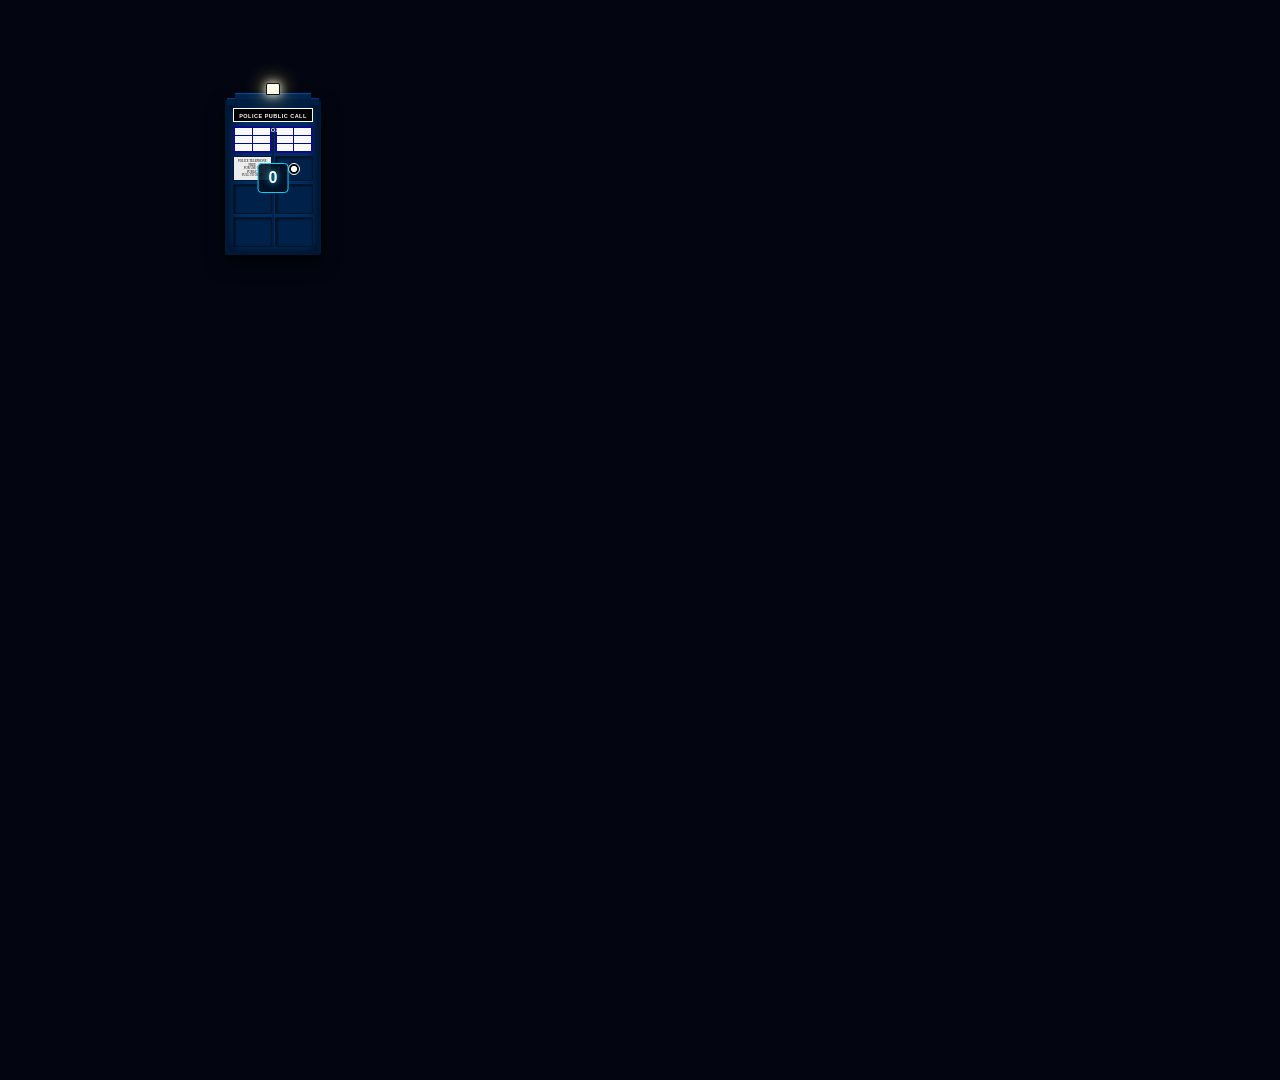
<file: fsd-projects/bouncing-box/index.html>
<!DOCTYPE html>
<html>
  <head>
    <meta charset="utf-8" />
    <title>Bouncing Box</title>
    <script src="jquery.min.js"></script>
    <style>
      .board {
          height: 100vh;
          background-color: #030611;
          overflow: hidden;
        }
        /* Animated Time Vortex Background Image */
        .board::before {
          content: "";
          position: absolute;
          top: -20%;
          left: -20%;
          width: 140%;
          height: 140%;
          background-image: url("https://t4.ftcdn.net/jpg/02/72/64/89/360_F_272648902_UydiSHfsVjiX4LSycKOBhPlnled7LxZf.jpg");
          background-size: cover;
          background-position: center;
          animation: vortexMotion 15s ease-in-out infinite alternate;
          z-index: 0;
        }

        @keyframes vortexMotion {
          0% {
            transform: scale(1) rotate(0deg);
            filter: brightness(1);
          }
          50% {
            transform: scale(1.15) rotate(2deg);
            filter: brightness(1.2);
          }
          100% {
            transform: scale(1.05) rotate(-2deg);
            filter: brightness(0.9);
          }
        }
        /* Outer TARDIS Main Frame */
        .box {
          width: 96px;
          height: 155px;
          background-color: #002d62;
          color: white;
          font-family: Arial, sans-serif;
          font-size: 20px;
          font-weight: bold;
          text-align: center;
          user-select: none;
          display: flex;
          align-items: center;
          justify-content: center;
          position: absolute;
          top: 100px;
          left: 0px;

          border: 4px solid #001836;
          box-shadow: inset 0 0 15px rgba(0, 0, 0, 0.85), 0 8px 18px rgba(0, 0, 0, 0.7);
          border-radius: 2px;
          box-sizing: border-box;
          cursor: pointer;
        }

        /* Stepped Pyramid Roof Structure */
        .box::before {
          content: "";
          position: absolute;
          top: -6px;
          left: -2px;
          right: -2px;
          height: 6px;
          background-color: #001e42;
          border-top: 1px solid #003d80;
          z-index: 2;
        }

        .box::after {
          content: "";
          position: absolute;
          top: -11px;
          left: 6px;
          right: 6px;
          height: 5px;
          background-color: #00244e;
          border-top: 1px solid #004b9c;
          z-index: 2;
        }

        /* Animated Pulsing Beacon Light */
        .tardis-light {
          position: absolute;
          top: -21px;
          left: 50%;
          transform: translateX(-50%);
          width: 12px;
          height: 10px;
          background-color: #fffdec;
          border: 1px solid #111;
          border-radius: 2px 2px 0 0;
          box-shadow: 0 0 10px #ffffff, 0 0 20px #ffe066;
          animation: pulse 1.8s infinite ease-in-out;
          z-index: 3;
        }

        @keyframes pulse {
          0%, 100% { opacity: 1; box-shadow: 0 0 10px #ffffff, 0 0 20px #ffe066; }
          50% { opacity: 0.35; box-shadow: 0 0 3px #ffffff; }
        }

        /* Police Box Sign Banner */
        .police-sign {
          position: absolute;
          top: 4px;
          left: 4px;
          right: 4px;
          height: 14px;
          background-color: #000000;
          color: #ffffff;
          font-size: 5.5px;
          line-height: 14px;
          letter-spacing: 0.5px;
          border: 1px solid #ffffff;
          box-sizing: border-box;
          z-index: 3;
        }

        /* Doors Container Layout */
        .tardis-details {
          position: absolute;
          top: 22px;
          bottom: 4px;
          left: 4px;
          right: 4px;
          display: grid;
          grid-template-columns: 1fr 1fr;
          grid-template-rows: 1.1fr 1fr 1.2fr 1.2fr;
          gap: 3px;
          pointer-events: none;
        }

        /* Center Seam dividing Left and Right Doors */
        .door-seam {
          position: absolute;
          top: 22px;
          bottom: 4px;
          left: 50%;
          width: 1px;
          background-color: #001229;
          transform: translateX(-50%);
          z-index: 2;
          pointer-events: none;
        }

        /* Window Panes with Inner Grids */
        .window {
          background-color: #010c89;
          border: 1px solid #1b0588;
          border-radius: 1px;
          display: grid;
          grid-template-columns: 1fr 1fr;
          grid-template-rows: 1fr 1fr 1fr;
          gap: 1px;
          padding: 1px;
          box-sizing: border-box;
        }

        .window-pane {
          background-color: #f8f8f8;
        }

        /* Left Door Call Box Notice Sign */
        .notice-sign {
          background-color: #ececec;
          border: 1px solid #001836;
          color: #000;
          font-size: 3px;
          line-height: 3.5px;
          display: flex;
          align-items: center;
          justify-content: center;
          text-align: center;
          padding: 1px;
          font-family: serif;
          font-weight: normal;
        }

        /* Right Door Panel containing St. John Badge & Door Handles */
        .panel-with-badge {
          background-color: #00224a;
          border: 1px solid #00152e;
          box-shadow: inset 1px 1px 3px rgba(0, 0, 0, 0.7);
          border-radius: 1px;
          position: relative;
          display: flex;
          align-items: center;
          justify-content: center;
        }

        /* St. John Ambulance Badge Logo */
        .st-john-badge {
          width: 10px;
          height: 10px;
          border-radius: 50%;
          background: radial-gradient(circle, #ffffff 40%, #000000 45%);
          border: 1px solid #ffffff;
        }

        /* Metal Handles & Keyhole Hardware */
        .handle-left {
          position: absolute;
          right: 2px;
          bottom: 2px;
          width: 1px;
          height: 7px;
          background-color: #d1d1d1;
          box-shadow: 0 0 1px #000;
        }

        .handle-right {
          position: absolute;
          left: 2px;
          bottom: 2px;
          width: 1px;
          height: 7px;
          background-color: #d1d1d1;
          box-shadow: 0 0 1px #000;
        }

        .keyhole {
          position: absolute;
          left: 2px;
          bottom: 11px;
          width: 2px;
          height: 2px;
          border-radius: 50%;
          background-color: #ffeeaa;
          box-shadow: 0 0 1px #000;
        }

        /* Standard Wood Panels */
        .panel {
          background-color: #00224a;
          border: 1px solid #00152e;
          box-shadow: inset 1px 1px 3px rgba(0, 0, 0, 0.7);
          border-radius: 1px;
          position: relative;
        }

        /* Center Score Display Badge */
        .score-display {
        position: absolute;
        z-index: 10;
        top: 50%;
        left: 50%;
        transform: translate(-50%, -50%);
        background-color: rgba(0, 15, 35, 0.9);
        color: white;
        padding: 5px 10px;
        border-radius: 4px;
        border: 1px solid #00d2ff;
        font-size: 16px;
        text-shadow: 0 0 6px #00d2ff;
        pointer-events: none;
        }
     </style>
   </head>
   <body class="board">
     
     <div class="box">
  <div class="score-display">0</div>

       <!-- Animated Beacon Light -->
       <div class="tardis-light"></div>


       <!-- Main Header Sign -->
       <div class="police-sign">POLICE PUBLIC CALL BOX</div>


       <!-- Seam Between Left & Right Doors -->
       <div class="door-seam"></div>


       <!-- Grid of Door Components -->
       <div class="tardis-details">
         <!-- Row 1: Divided Window Panes -->
         <div class="window">
           <div class="window-pane"></div><div class="window-pane"></div>
           <div class="window-pane"></div><div class="window-pane"></div>
           <div class="window-pane"></div><div class="window-pane"></div>
         </div>
         <div class="window">
           <div class="window-pane"></div><div class="window-pane"></div>
           <div class="window-pane"></div><div class="window-pane"></div>
           <div class="window-pane"></div><div class="window-pane"></div>
         </div>


         <!-- Row 2: Notice Sign & Right Panel with St. John Badge & Handles -->
         <div class="notice-sign">
           POLICE TELEPHONE<br>FREE<br>FOR USE OF<br>PUBLIC<br>PULL TO OPEN
           <div class="handle-left"></div>
         </div>
         <div class="panel-with-badge">
           <div class="st-john-badge"></div>
           <div class="handle-right"></div>
           <div class="keyhole"></div>
         </div>


         <!-- Rows 3 & 4: Lower Wood Panels -->
         <div class="panel"></div>
         <div class="panel"></div>
         <div class="panel"></div>
         <div class="panel"></div>
       </div>
    <script>

      
      /* Updates ONLY the text inside .score-display instead of box.text() */
      function changeBoxText(newText) {
      scoreDisplay.text(newText);
}
      (function () {
        "use strict";
        /* global jQuery */

        //////////////////////////////////////////////////////////////////
        /////////////////// SETUP DO NOT DELETE //////////////////////////
        //////////////////////////////////////////////////////////////////

        var box = jQuery(".box"); // reference to the HTML .box element
        var board = jQuery(".board"); // reference to the HTML .board element
        var scoreDisplay = jQuery(".score-display"); // Selects the .score-display element
        var boardWidth = board.width(); // the maximum X-Coordinate of the screen
        
        // update the boardWidth variable when the window is resized
        jQuery(window).on("resize", function () {
          boardWidth = board.width();
        });

        // Every 50 milliseconds, call the update Function (see below)
        setInterval(update, 50);

        // Every time the box is clicked, call the handleBoxClick Function (see below)
        box.on("click", handleBoxClick);

        // moves the Box to a new position on the screen along the X-Axis
        function moveBoxTo(newPositionX) {
          box.css("left", newPositionX);
          
        }

        /* Updates ONLY the text inside .score-display instead of box.text() */
        function changeBoxText(newText){
        scoreDisplay.text(newText);
        }
        

        //////////////////////////////////////////////////////////////////
        /////////////////// YOUR CODE BELOW HERE /////////////////////////
        //////////////////////////////////////////////////////////////////

        // TODO 2 - Variable declarations
        var positionX = 5;
        var points = 0;
        var speed = 10;
        var speedy = 3


        /**
         * This Function will be called 20 times/second.
         * Each time it is called, it should move the Box to a new location.
         * If the box drifts off the screen, turn it around!
         */
        function update() {
        moveBoxTo(positionX);
          positionX += speed;
          if (positionX > boardWidth) {
          // Code to reverse speed goes here
          speed *= -1
        } 
        if (positionX < 0) {
        // Code to reverse speed goes here
        speed *= -1;
      }    

    

        }

        /**
         * This Function will be called each time the box is clicked.
         * Each time it is called, it should perform each of the following actions:
         * - increase the points total
         * - increase the speed
         * - move the box to the left side of the screen.
         */
        function handleBoxClick() {
        points++;
       changeBoxText(points);
      positionX = 0;
      speed += 3;
      }



        })();
    </script>
  </body>
</html>
</file>
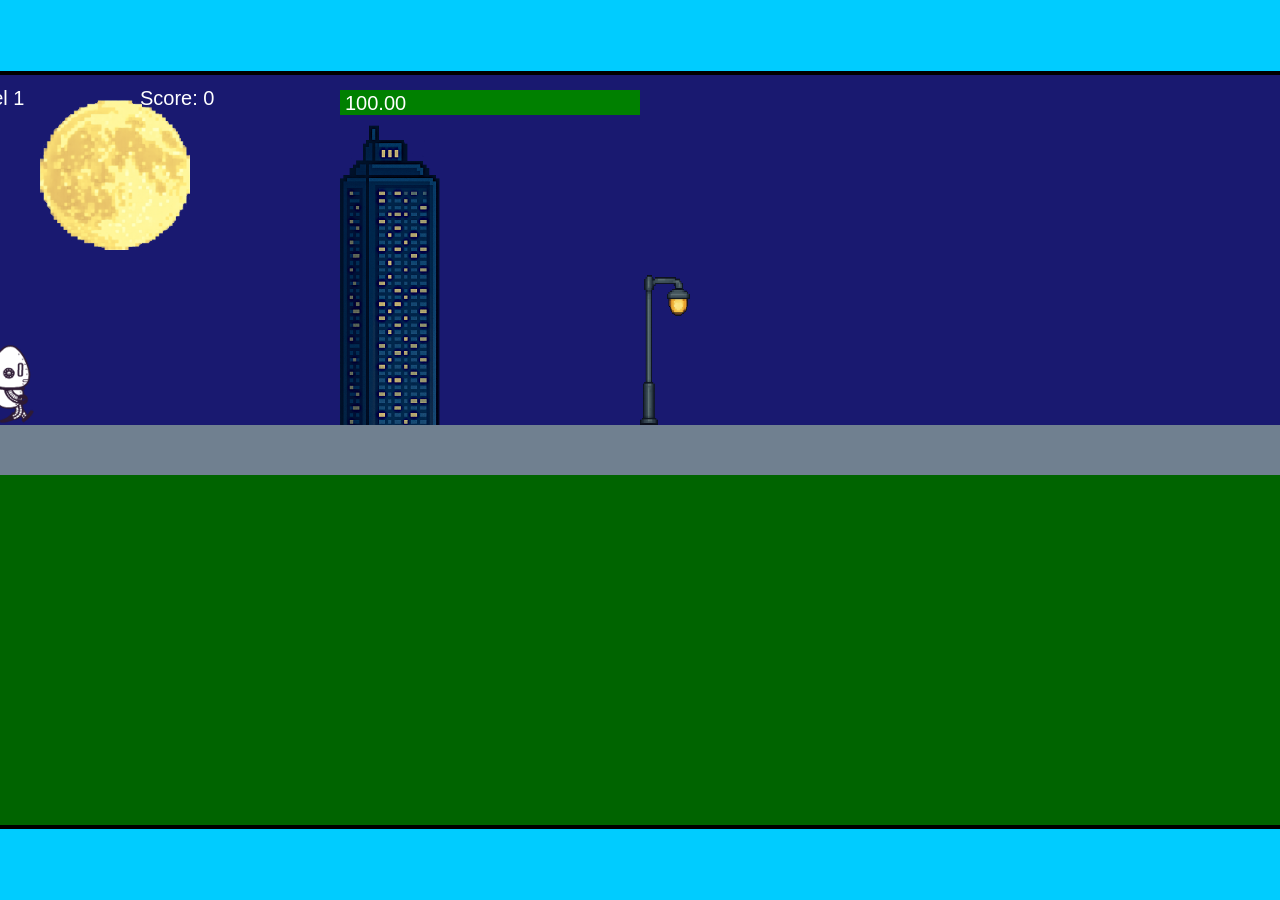
<file: fsd-projects/runtime/index.html>
<!DOCTYPE html>
<html lang="en">
  <head>
    <meta charset="UTF-8" />
    <meta name="viewport" content="width=device-width, initial-scale=1.0" />
    <title>Runtime Neo</title>
    <link rel="stylesheet" href="runtime.css" />
    <script src="https://code.jquery.com/jquery-3.1.0.js"></script>
    <script src="setup.js"></script>
    <script src="levels.js"></script>
    <script src="scenery.js"></script>
    <script src="student.js"></script>
    <script src="main.js"></script>
  </head>
  <body id="body">
    <canvas id="gameCanvas" width="1400" height="750"></canvas>
    <img id="player" src="images/halle.png" />
    <img id="projectile" src="images/projectile.png" />
    <img id="basicPlatform" src="images/interactable/basicPlatform.png" />
    <img id="spikes" src="images/interactable/spikes.png" />
    <img id="bug" src="images/interactable/bug.png" />
    <img id="healthUp" src="images/interactable/healthUp.png" />
    <img id="flag" src="images/interactable/flag.png" />
    <img id="moon" src="images/backgrounds/moon.png" />
    <img id="building" src="images/backgrounds/building.png" />
    <img id="lamp" src="images/backgrounds/lamp.png" />
  </body>
</html>
</file>
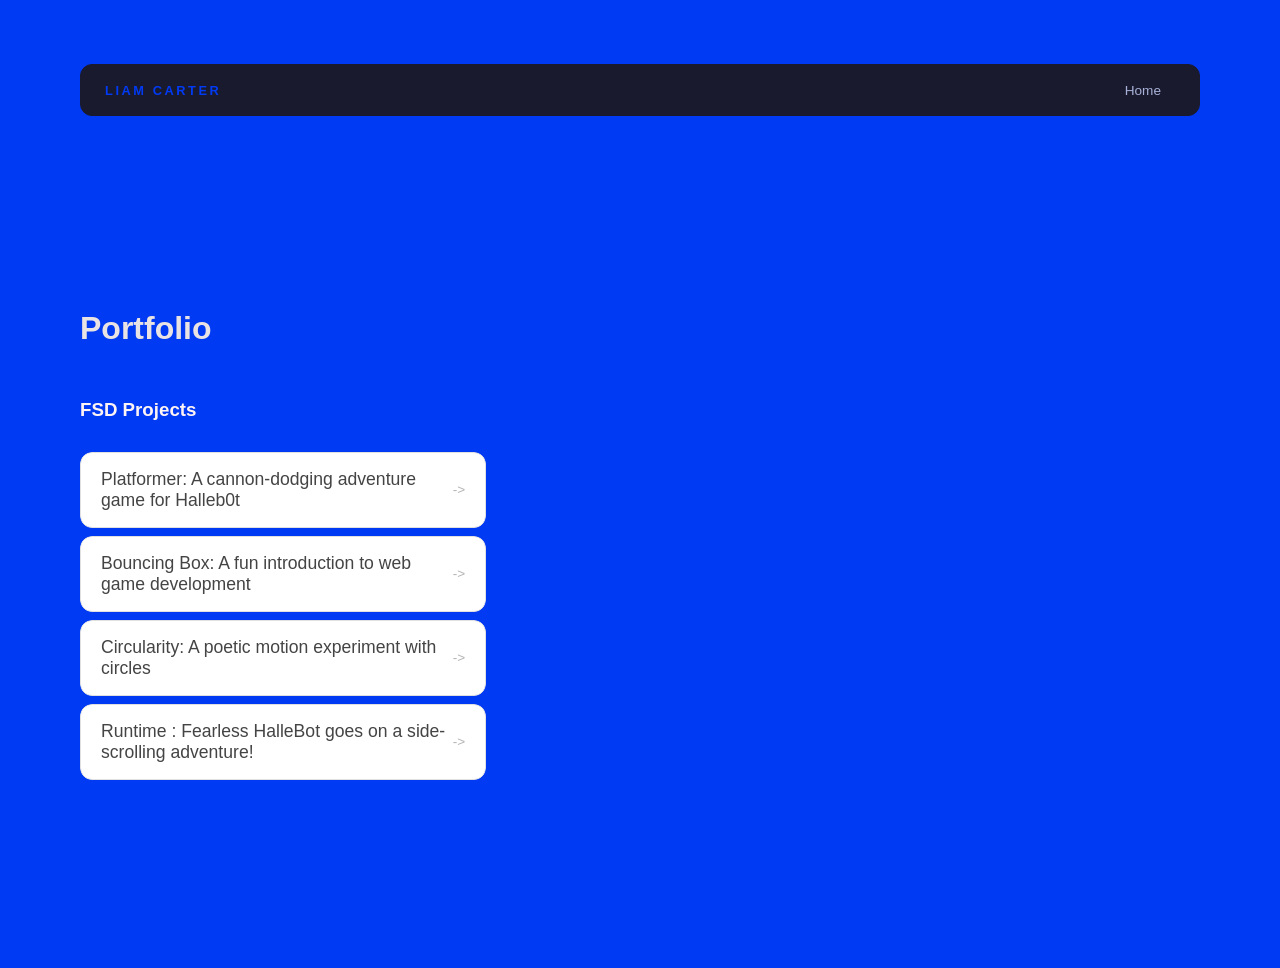
<file: portfolio.html>
<!DOCTYPE html>
<html>
  <head>
    <title> Doctor who?</title>
  </head>

  <body>
    <!-- All content goes here -->
    <div id="all-contents">
      
      <head>
  <title>My Awesome Website</title>
  </head>

  <!-- All content goes here -->
<div id="all-contents">
 <nav>
  <h1>Liam Carter</h1>
  <ul id="nav-ul">
    <li class="nav-li">
      <a href="index.html">Home</a>
    </li>
  </ul>
</nav>
  </nav>

  <main>
 <div class="content">
    <h1>Portfolio</h1>
    <h3>FSD Projects</h3>
    <ul id="portfolio">
<li>
  <a href="fsd-projects/platformer/">Platformer: A cannon-dodging adventure game for Halleb0t</a>
</li>
<li>
  <a href="fsd-projects/bouncing-box/">Bouncing Box: A fun introduction to web game development</a>
</li>
<li>
  <a href="fsd-projects/circularity/">Circularity: A poetic motion experiment with circles</a>
</li>
<li>
 <a href="fsd-projects/runtime/">Runtime : Fearless HalleBot goes on a side-scrolling adventure!</a>
</li>
    </ul>

    <!-- ASD Projects will go here -->

  </div>
  </main>
</div>

<head>
  <title>Liam Carter</title>
  <link rel="stylesheet" href="style.css" />
</head>

    </div>
  </body>
</html>
</file>
<file: fsd-projects/runtime/runtime.css>
/* runtime.css */
/* Styles for Runtime Neo auto-runner game */

img {
  display: none;
}

#gameCanvas {
  position: absolute;
  border: 4px solid #000;
  top: 50%;
  left: 50%;
  transform: translate(-50%, -50%);
}

body {
  margin: 0;
  background-color: #00ccff;
  font-family: Arial, sans-serif;
  text-align: center;
  overflow: hidden;
}
</file>
<file: style.css>
* {
  box-sizing: border-box;
}

body {
  margin: 0;
  background: #013af3;
  color: #fff4f4;
  font-family: "Helvetica Neue", Arial, sans-serif;
}

#all-contents {
  max-width: 1500px;
  min-height: 100vh;
  margin: 0 auto;
  padding: 32px 40px;
}

main {
  display: grid;
  grid-template-columns: minmax(220px, 1fr) minmax(420px, 1.6fr);
  align-items: center;
  min-height: calc(100vh - 160px);
  gap: clamp(32px, 5vw, 80px);
}

.sidebar {
  width: 100%;
}

.content {
  display: flex;
  flex-direction: column;
  align-items: flex-start;
  gap: 12px;
}

h2 {
  margin: 0;
  font-size: clamp(4rem, 10vw, 7rem);
  line-height: 0.9;
  font-weight: 900;
  letter-spacing: -0.04em;
  text-transform: uppercase;
  color: #000;
}

.content > p {
  margin: 0;
  color: #999;
  font-size: 0.9rem;
  text-transform: uppercase;
  letter-spacing: 0.15em;
  line-height: 1.4;
}

h2 {
  color: #cac701; /* bright accent */
}

.content p {
  color: #a8b2d8;
}

#interests {
  margin-top: 32px;
  width: 100%;
}

#interests h3 {
  margin: 0 0 12px;
  font-size: 0.75rem;
  font-weight: 700;
  text-transform: uppercase;
  letter-spacing: 0.2em;
  color: #aaa;
}

#interests ul {
  list-style: none;
  margin: 0;
  padding: 0;
  display: flex;
  flex-wrap: wrap;
  gap: 8px;
}

#interests li {
  color: #555;
  font-size: 1rem;
  font-weight: 600;
  padding: 10px 20px;
  background: #fff;
  border: 1px solid #ddd;
  border-radius: 100px;
  transition:
    background 0.25s ease,
    color 0.25s ease,
    transform 0.25s ease;
  cursor: default;
}

#interests li:hover {
  background: #000;
  color: #fff;
  border-color: #000;
  transform: translateY(-2px);
}

#interests h3 {
  color: #013af3;
}

#interests li {
  background: #ffe8ec;
  border-color: #000;
  color: #000;
}

#interests li:hover {
  background: #013af3;
  color: #fff;
}

.sidebar-img {
  width: 100%;
  max-width: 760px;
  aspect-ratio: 3 / 4;
  object-fit: cover;
  display: block;
  border-radius: 16px;
  filter: grayscale(0%);
  box-shadow: 0 8px 30px rgba(0, 0, 0, 0.12);
  transition:
    filter 0.4s ease,
    transform 0.4s ease,
    box-shadow 0.4s ease;
}

.sidebar-img:hover {
  filter: grayscale(0%);
  transform: translateY(-4px);
  box-shadow: 0 16px 40px rgba(0, 0, 0, 0.18);
}

.sidebar-img {
  width: 100%;
  max-width: 760px;
  aspect-ratio: 3 / 4;
  object-fit: cover;
  display: block;
  border-radius: 24px;
  box-shadow: 0 8px 30px rgba(0, 0, 0, 0.12);
}

nav {
  display: flex;
  justify-content: space-between;
  align-items: center;
  margin-bottom: 48px;
  padding: 16px 24px;
  background: #fff;
  border: 1px solid #e0e0e0;
  border-radius: 12px;
}

nav h1 {
  margin: 0;
  font-size: 0.8rem;
  font-weight: 700;
  text-transform: uppercase;
  letter-spacing: 0.2em;
  color: #000;
}

#nav-ul {
  list-style: none;
  display: flex;
  gap: 8px;
  margin: 0;
  padding: 0;
}

.nav-li a {
  color: #666;
  text-decoration: none;
  font-size: 0.85rem;
  font-weight: 500;
  padding: 6px 14px;
  border-radius: 8px;
  transition:
    background 0.25s ease,
    color 0.25s ease;
}

.nav-li a:hover {
  background: #000;
  color: #fff;
}

nav {
  background: #1a1a2e;
  border-color: #1a1a2e;
}

nav h1 {
  color: #013af3;
}

.nav-li a {
  color: #a8b2d8;
}

.nav-li a:hover {
  background: #013af3;
  color: #fff;
}

/* Portfolio styles */
.content h1 {
  color: rgb(233, 227, 227);
}

#portfolio {
  list-style: none;
  margin: 0;
  padding: 0;
  width: 100%;
  display: flex;
  flex-direction: column;
  gap: 8px;
}

#portfolio li {
  border-radius: 12px;
  overflow: hidden;
}

#portfolio a {
  display: flex;
  justify-content: space-between;
  align-items: center;
  text-decoration: none;
  color: #444;
  padding: 16px 20px;
  font-size: 1.1rem;
  font-weight: 500;
  background: #fff;
  border: 1px solid #e0e0e0;
  border-radius: 12px;
  transition: background 0.25s ease, color 0.25s ease, transform 0.25s ease;
}

#portfolio a:hover {
  background: #209ae0;
  color: #fff;
  transform: translateX(4px);
}

#portfolio a::after {
  content: "->";
  font-size: 0.85rem;
  opacity: 0.4;
  transition: opacity 0.25s ease;
  white-space: nowrap;
}

#portfolio a:hover::after {
  opacity: 1;
}
</file>
